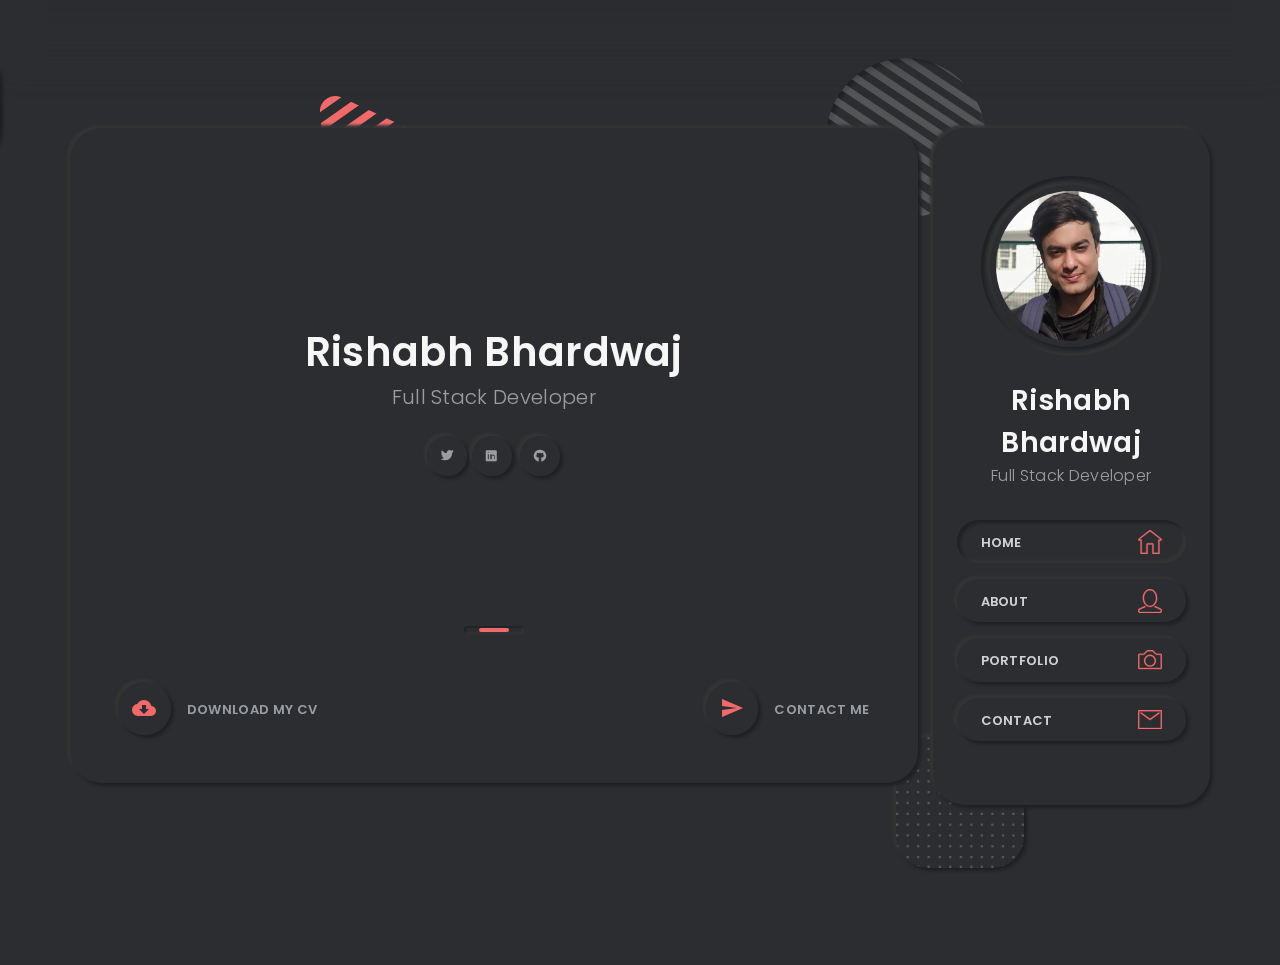
<file: index.html>
<!DOCTYPE html>
<html lang="en">
   <head>
      <!-- Metas -->
      <meta name="google-site-verification" content="vAJWeFvzaVCuxRicvjC2c4jl4TT087FBI1iOy_v1Z_c" />
      <meta charset="utf-8">
      <title>Rishabh Bhardwaj Resume/CV</title>
      <meta name="description" content="">
      <meta name="viewport" content="width=device-width, initial-scale=1.0">
      <!-- Css -->
      <link href="css/bootstrap.css" rel="stylesheet" type="text/css" media="all" />
      <link href="css/main.css" rel="stylesheet" type="text/css" media="all" />
      <link href="css/venobox.css" rel="stylesheet" type="text/css" media="all" />
      <link href="css/animate.css" rel="stylesheet" type="text/css" media="all"/>
      <link href="css/fonts.css" rel="stylesheet" type="text/css" media="all" />
      <link href="css/owl-carousel/owl.carousel.css" rel="stylesheet"  media="all"/>
      <link href="css/owl-carousel/owl.theme.css" rel="stylesheet"  media="all" />
      <link href="css/owl-carousel/owl.transitions.css" rel="stylesheet"  media="all" />
      <link href="//fonts.googleapis.com/css?family=Poppins:300,400,500,600,700" rel="stylesheet">
      <link href="https://fonts.googleapis.com/icon?family=Material+Icons"
      rel="stylesheet">
      
      <link href="css/switcher.css"  rel="stylesheet" type="text/css"/>
      <link href="css/styles/clr-1.css" rel="stylesheet" type="text/css" title="clr-1" media="all"/>
      
   </head>
   <body>
      <div class="loader">
         <div class="loader-inner">
            <div class="bounce">
               <div class="bounce-circle"></div>
            </div>
         </div>
      </div>
      <div id="wrapper" class="wrapper home">
         
         <div class="styler">
            
            <div class="toggle">
               
            </div>
            
            <div>
               
               
            </div>
            <div class="mt-3">
            <div class="reset outer radius-2 d-inline-block">
               <a class="inner radius-2 d-block px-4 py-1 font-size-13 text-alt font-weight-500" href="#" onclick="setActiveStyleSheet('clr-1'); return false;">
               Reset
               </a>
            </div>
            <div class="ml-1 close-styler outer radius-2 d-inline-block">
               <a class="inner radius-2 d-block px-4 py-1 font-size-13 text-alt font-weight-500" href="#" onclick="setActiveStyleSheet('clr-1'); return false;">
               Close
               </a>
            </div>
            </div>
         </div>
         <div class="parallax position-absolute d-none d-lg-block" data-relative-input="true">
            <svg class="max-width-8 layer p1 " version="1.1" xmlns="http://www.w3.org/2000/svg" xmlns:xlink="http://www.w3.org/1999/xlink" x="0px" y="0px"
               viewBox="0 0 35.9 38.6" enable-background="new 0 0 35.9 38.6;" xml:space="preserve" data-depth="0.3">
               <g>
                  <g>
                     <g>
                        <g>
                           <defs>
                              <path id="SVGID_1_" d="M0,4.6l2.7,30.1c0.3,3.3,4,5,6.7,3.1l24.7-17.3c2.7-1.9,2.3-6-0.6-7.4L6.1,0.4C3.1-1-0.3,1.4,0,4.6z"/>
                           </defs>
                           <clipPath id="SVGID_2_">
                              <use xlink:href="#SVGID_1_"/>
                           </clipPath>
                           <line class="st0" x1="-26.8" y1="10.7" x2="20.7" y2="-22.8"/>
                        </g>
                     </g>
                  </g>
               </g>
               <g>
                  <g>
                     <g>
                        <g>
                           <defs>
                              <path id="SVGID_3_" d="M0,4.6l2.7,30.1c0.3,3.3,4,5,6.7,3.1l24.7-17.3c2.7-1.9,2.3-6-0.6-7.4L6.1,0.4C3.1-1-0.3,1.4,0,4.6z"/>
                           </defs>
                           <clipPath id="SVGID_4_">
                              <use xlink:href="#SVGID_3_"/>
                           </clipPath>
                           <line class="st1" x1="-24.2" y1="14.5" x2="23.5" y2="-19"/>
                        </g>
                     </g>
                  </g>
               </g>
               <g>
                  <g>
                     <g>
                        <defs>
                           <path id="SVGID_5_" d="M0,4.6l2.7,30.1c0.3,3.3,4,5,6.7,3.1l24.7-17.3c2.7-1.9,2.3-6-0.6-7.4L6.1,0.4C3.1-1-0.3,1.4,0,4.6z"/>
                        </defs>
                        <clipPath id="SVGID_6_">
                           <use xlink:href="#SVGID_5_"/>
                        </clipPath>
                        <line class="st2" x1="-21.5" y1="18.4" x2="26.2" y2="-15.1"/>
                     </g>
                  </g>
               </g>
               <g>
                  <g>
                     <g>
                        <defs>
                           <path id="SVGID_7_" d="M0,4.6l2.7,30.1c0.3,3.3,4,5,6.7,3.1l24.7-17.3c2.7-1.9,2.3-6-0.6-7.4L6.1,0.4C3.1-1-0.3,1.4,0,4.6z"/>
                        </defs>
                        <clipPath id="SVGID_8_">
                           <use xlink:href="#SVGID_7_" />
                        </clipPath>
                        <line class="st3" x1="-18.7" y1="22.2" x2="28.9" y2="-11.3"/>
                     </g>
                  </g>
               </g>
               <g>
                  <g>
                     <g>
                        <g>
                           <defs>
                              <path id="SVGID_9_" d="M0,4.6l2.7,30.1c0.3,3.3,4,5,6.7,3.1l24.7-17.3c2.7-1.9,2.3-6-0.6-7.4L6.1,0.4C3.1-1-0.3,1.4,0,4.6z"/>
                           </defs>
                           <clipPath id="SVGID_10_">
                              <use xlink:href="#SVGID_9_"/>
                           </clipPath>
                           <line class="st4" x1="-16.1" y1="26.1" x2="31.6" y2="-7.4"/>
                        </g>
                     </g>
                  </g>
               </g>
               <g>
                  <g>
                     <g>
                        <g>
                           <defs>
                              <path id="SVGID_11_" d="M0,4.6l2.7,30.1c0.3,3.3,4,5,6.7,3.1l24.7-17.3c2.7-1.9,2.3-6-0.6-7.4L6.1,0.4C3.1-1-0.3,1.4,0,4.6z"/>
                           </defs>
                           <clipPath id="SVGID_12_">
                              <use xlink:href="#SVGID_11_"/>
                           </clipPath>
                           <line class="st5" x1="-13.3" y1="29.9" x2="34.4" y2="-3.5"/>
                        </g>
                     </g>
                  </g>
               </g>
               <g>
                  <g>
                     <g>
                        <g>
                           <defs>
                              <path id="SVGID_13_" d="M0,4.6l2.7,30.1c0.3,3.3,4,5,6.7,3.1l24.7-17.3c2.7-1.9,2.3-6-0.6-7.4L6.1,0.4C3.1-1-0.3,1.4,0,4.6z"/>
                           </defs>
                           <clipPath id="SVGID_14_">
                              <use xlink:href="#SVGID_13_"/>
                           </clipPath>
                           <line class="st6" x1="-10.6" y1="33.8" x2="37" y2="0.3"/>
                        </g>
                     </g>
                  </g>
               </g>
               <g>
                  <g>
                     <defs>
                        <path id="SVGID_15_" d="M0,4.6l2.7,30.1c0.3,3.3,4,5,6.7,3.1l24.7-17.3c2.7-1.9,2.3-6-0.6-7.4L6.1,0.4C3.1-1-0.3,1.4,0,4.6z"/>
                     </defs>
                     <clipPath id="SVGID_16_">
                        <use xlink:href="#SVGID_15_"/>
                     </clipPath>
                     <line class="st7" x1="-7.9" y1="37.7" x2="39.7" y2="4.2"/>
                  </g>
               </g>
               <g>
                  <g>
                     <g>
                        <g>
                           <defs>
                              <path id="SVGID_17_" d="M0,4.6l2.7,30.1c0.3,3.3,4,5,6.7,3.1l24.7-17.3c2.7-1.9,2.3-6-0.6-7.4L6.1,0.4C3.1-1-0.3,1.4,0,4.6z"/>
                           </defs>
                           <clipPath id="SVGID_18_">
                              <use xlink:href="#SVGID_17_"/>
                           </clipPath>
                           <line class="st8" x1="-5.2" y1="41.5" x2="42.5" y2="8"/>
                        </g>
                     </g>
                  </g>
               </g>
               <g>
                  <g>
                     <g>
                        <g>
                           <defs>
                              <path id="SVGID_19_" d="M0,4.6l2.7,30.1c0.3,3.3,4,5,6.7,3.1l24.7-17.3c2.7-1.9,2.3-6-0.6-7.4L6.1,0.4C3.1-1-0.3,1.4,0,4.6z"/>
                           </defs>
                           <clipPath id="SVGID_20_">
                              <use xlink:href="#SVGID_19_"/>
                           </clipPath>
                           <line class="st9" x1="-2.4" y1="45.4" x2="45.1" y2="11.9"/>
                        </g>
                     </g>
                  </g>
               </g>
               <g>
                  <g>
                     <g>
                        <g>
                           <defs>
                              <path id="SVGID_21_" d="M0,4.6l2.7,30.1c0.3,3.3,4,5,6.7,3.1l24.7-17.3c2.7-1.9,2.3-6-0.6-7.4L6.1,0.4C3.1-1-0.3,1.4,0,4.6z"/>
                           </defs>
                           <clipPath id="SVGID_22_">
                              <use xlink:href="#SVGID_21_"/>
                           </clipPath>
                           <line class="st10" x1="0.2" y1="49.2" x2="47.9" y2="15.8"/>
                        </g>
                     </g>
                  </g>
               </g>
            </svg>
            <img class="max-width-9 layer p2 " src="assets/svg/square-rl.svg" alt="" data-depth="0.7">
            <img class="max-width-9 shadow-inner radius-5 layer p3" src="assets/svg/circle.svg" alt="" data-depth="0.5">
            <img class="max-width-10 shadow-inner radius-5 layer p4 " src="assets/svg/dashed-circle.svg" alt="" data-depth="0.3">
            <img class="max-width-8 layer p5 " src="assets/svg/square-poly.svg" alt="" data-depth="0.7">
            <img class="max-width-8 layer shadow radius-2 p6" src="assets/svg/square.svg" alt="" data-depth="0.5">
         </div>
         <div class="blurred-content"></div>
         <div class="container spacer-xlg">
            <div class="row ">
               <div class="col-lg-9 my-order-switch-1 ">
                  <section id="home" class="shadow bg-dark radius-2 padding-dy text-center " >
                     <div class="row v-height-50 v-centred">
                        <div class="col-md-12">
                           <h1 class="font-weight-600 mb-0">Rishabh Bhardwaj
                              
                           </h1>
                           <div class="text-rotation">
                              <div class="item">
                                 <h6 class="h5 text-alt mt-1 mb-0 "> <span class=" text-rotating">Full Stack Developer, Wordpress Developer</span></h6>
                              </div>
                           </div>
                           <ul class="list-inline  mb-0 mt-4">
                              
                             
                              <li class="list-inline-item mx-0 outer radius-2 mb-2 mb-lg-0">
                                 <a class="inner btn btn-round btn-icon" href="https://twitter.com/Rishabh22409994">
                                 <span class="fab fa-twitter btn-icon-inner"></span>
                                 </a>
                              </li>
                              
                              <li class="list-inline-item mr-1 outer radius-2 mb-2 mb-lg-0">
                                 <a class="inner btn btn-round btn-icon" href="https://www.linkedin.com/in/rishabh-bhardwaj-b36b2031/" >
                                 <span class="fab fa-linkedin btn-icon-inner"></span>
                                 </a>
                              </li>
                              <li class="list-inline-item mx-0 outer radius-2 mb-2 mb-lg-0">
                                 <a class="inner btn btn-round btn-icon" href="https://github.com/rishabh1815769" >
                                 <span class="fab fa-github btn-icon-inner"></span>
                                 </a>
                              </li>
                              
                              
                           </ul>
                        </div>
                     </div>
                     <div class="row ">
                        <div class="col-md-12 mb-6">
                           <hr class="divider divider-lg divider-center ">
                        </div>
                        <div class="col-md-6 text-left mb-2 mb-lg-0">
                           <a class="float-left" href="https://internshala.com/student/resume_download/24DE0258-9466-7F69-ADEA-384F6FD2C678/7964898">
                              <div class="media  align-items-center">
                                 <div class="outer radius-2 mr-3">
                                    <div class="ui-icon ui-icon-md inner ">
                                       <div class="ui-icon-inner">
                                          <span class="material-icons pink007">
                                             cloud_download
                                             </span>
                                       </div>
                                    </div>
                                 </div>
                                 <div class="media-body">
                                    <span class="text-alt font-size-13 font-weight-600 text-uppercase">Download my CV</span>
                                 </div>
                              </div>
                           </a>
                        </div>
                        <div class="col-md-6 text-left mb-2 mb-lg-0">
                           <a class="float-md-right" href="https://wa.link/ronl0h">
                              <div class="media  align-items-center">
                                 <div class="outer radius-2  mr-3">
                                    <div class="ui-icon ui-icon-md inner ">
                                       <div class="ui-icon-inner">
                                          <span class="material-icons pink007">
                                             send
                                             </span>
                                       </div>
                                    </div>
                                 </div>
                                 <div class="media-body">
                                    <span class="text-alt font-size-13 font-weight-600 text-uppercase" href="https://wa.link/ronl0h" >Contact Me</span>
                                 </div>
                              </div>
                           </a>
                        </div>
                     </div>
                  </section>
                  <section id="about" class="shadow bg-dark radius-2 padding-dy">
                     <div class="row mb-5">
                        <div class="col">
                           <h6 class="font-weight-700  mb-0 text-uppercase mb-2">About me</h6>
                           <hr class="divider divider-left divider-lg float-left">
                        </div>
                     </div>
                     <div class="row mb-2">
                        <div class="col-lg-12">
                           <h1 class="font-weight-600 mb-0">Rishabh Bhardwaj</h1>
                           <h6 class="h5 text-alt">Full Stack Developer</h6>
                        </div>
                     </div>
                     <div class="row mb-2">
                        <div class="col-md-6">
                           <p>I am currently pursuing a Bachelors Degree in Computer Science. 
                              I am very passionate about building products that are fast, responsive and scalable. 
                              I make use of modern technologies like React.js, Node.js and MongoDB. 
                           </p>
                        </div>
                        <div class="col-md-6">
                           
                        </div>
                     </div>
                     <div class="row">
                        <div class="col-lg-6 mb-3 mb-lg-0">
                           <div class="text-center  p-2 radius-1 shadow-inner ">
                              <div class="shadow radius-1">
                                 <ul class="text-center info-list font-size-14 p-2 list-inline  mb-0">
                                    <li><span class="inf">Name </span>  <span class="value">Rishabh Bhardwaj</span></li>
                                    <li><span class="inf">Birth</span>  <span class="value"> February 27, 2000 </span></li>
                                    <li><span class="inf">City</span>  <span class="value"> Mohali, Punjab (IN)</span></li>
                                 </ul>
                              </div>
                           </div>
                        </div>
                        <div class="col-lg-6">
                           <div class="text-center  p-2 radius-1 shadow-inner ">
                              <div class="shadow radius-1">
                                 <ul class=" text-center info-list p-2 font-size-14 list-inline mb-0">
                                    <li><span class="inf">Email</span>  <span class="value">rishabh1815769@gmail.com</span></li>
                                    <li><span class="inf">Phone</span>  <span class="value"> +91 7814808218  </span></li>
                                    <li><span class="inf">Skype</span>  <span class="value">live:.cid.64045eb4fad7df85</span></li>
                                 </ul>
                              </div>
                           </div>
                        </div>
                     </div>
                     <div class="row mb-5 mt-6">
                        <div class="col">
                           <h6 class="font-weight-700  mb-0 text-uppercase mb-2">Professional skills</h6>
                           <hr class="divider divider-left divider-lg float-left">
                        </div>
                     </div>
                     <div class="row vc skill des mb-5">
                        <div class="col-md-11">
                           <ul class="skills-list list-inline mb-0">
                              <li>
                                 <h6 class="font-weight-600 font-size-14 text-uppercase">Javascript</h6>
                                 <div class="progress">
                                    <div class="percentage">
                                       90%
                                    </div>
                                 </div>
                              </li>
                              <li>
                                 <h6 class="font-weight-600 font-size-14 text-uppercase">React JS</h6>
                                 <div class="progress mb-3">
                                    <div class="percentage">
                                       85%
                                    </div>
                                 </div>
                              </li>
                              <li>
                                 <h6 class="font-weight-600 font-size-14 text-uppercase">Node JS</h6>
                                 <div class="progress mb-3">
                                    <div class="percentage">
                                       80%
                                    </div>
                                 </div>
                              </li>
                              <li>
                                 <h6 class="font-weight-600 font-size-14 text-uppercase">MongoDB</h6>
                                 <div class="progress">
                                    <div class="percentage">
                                       90%
                                    </div>
                                 </div>
                              </li>
                              <li>
                                 <h6 class="font-weight-600 font-size-14 text-uppercase">React Native</h6>
                                 <div class="progress">
                                    <div class="percentage">
                                       90%
                                    </div>
                                 </div>
                              </li>
                              <li>
                                 <h6 class="font-weight-600 font-size-14 text-uppercase">Express</h6>
                                 <div class="progress">
                                    <div class="percentage">
                                       75%
                                    </div>
                                 </div>
                              </li>
                           </ul>
                        </div>
                        <div class="col-lg-1">
                           <div class="title des font-size-14">
                              <span>Coding Stack</span>
                           </div>
                        </div>
                     </div>
                     <div class="row vc skill dev mb-5">
                        <div class="col-md-11">
                           <ul class="skills-list list-inline mb-0">
                              <li>
                                 <h6 class="font-weight-600 font-size-14 text-uppercase">Algorithms</h6>
                                 <div class="progress mb-3">
                                    <div class="percentage">
                                       90%
                                    </div>
                                 </div>
                              </li>
                              <li>
                                 <h6 class="font-weight-600 font-size-14 text-uppercase">Data Structures</h6>
                                 <div class="progress mb-3">
                                    <div class="percentage">
                                       85%
                                    </div>
                                 </div>
                              </li>
                              <li>
                                 <h6 class="font-weight-600 font-size-14 text-uppercase">Computer Networks</h6>
                                 <div class="progress">
                                    <div class="percentage">
                                       80%
                                    </div>
                                 </div>
                              </li>
                           </ul>
                        </div>
                        <div class="col-lg-1">
                           <div class="title dev font-size-14">
                              <span>Core Subjects</span>
                           </div>
                        </div>
                     </div>
                     <div class="row vc skill prs">
                        <div class="col-md-11">
                           
                        </div>
                        <div class="col-lg-1">
                           
                        </div>
                     </div>
                     <div class="row mb-5 mt-6">
                        <div class="col">
                           <h6 class="font-weight-700  mb-0 text-uppercase mb-2">Experience</h6>
                           <hr class="divider divider-left divider-lg float-left">
                        </div>
                     </div>
                     <div class="row ">
                        <div class="col-md-12">
                           <div class="timeline">
                              <div class="outer radius-2 position-absolute">
                                 <div class="ui-icon ui-icon-md inner ">
                                    <div class="ui-icon-inner">
                                       <svg version="1.1" class="max-width-1-4 svg-icon" xmlns="http://www.w3.org/2000/svg" xmlns:xlink="http://www.w3.org/1999/xlink" x="0px" y="0px"
                                          viewBox="0 0 517 465.8" enable-background="new 0 0 517 465.8;" xml:space="preserve">
                                          <g>
                                             <g>
                                                <path  d="M488.9,79.3H348.1V28.1c0-14.1-11.5-25.6-25.6-25.6h-128c-14.1,0-25.6,11.5-25.6,25.6v51.2H28.1
                                                   C14,79.3,2.5,90.8,2.5,104.9v332.8c0,14.1,11.5,25.6,25.6,25.6h460.8c14.1,0,25.6-11.5,25.6-25.6V104.9
                                                   C514.5,90.8,503,79.3,488.9,79.3z M194.5,28.1h128v51.2h-128V28.1z M488.9,437.7H28.1V232.9h192v25.6c0,21.2,17.2,38.4,38.4,38.4
                                                   s38.4-17.2,38.4-38.4v-25.6h192V437.7z M245.7,258.5v-25.6h25.6v25.6c0,7.1-5.7,12.8-12.8,12.8
                                                   C251.4,271.3,245.7,265.6,245.7,258.5z M488.9,207.3H28.1V104.9h460.8V207.3z"/>
                                             </g>
                                          </g>
                                       </svg>
                                    </div>
                                 </div>
                              </div>
                              <div class=" pt-7">
                                 <div class="timeline-content">
                                    <div class="mb-1">
                                       <h6 class="font-weight-600 font-size-15 mb-1">Technical Content Writer – Geeks for Geeks </h6>
                                       <div class="font-size-13 text-alt mb-1"><span class="fa fa-calendar mr-2 text-muted"></span>Dec 2019 - <span class="current">Current</span></div>
                                    </div>
                                    <p class="mb-0">I write technical content and code snippets for Geeks for Geeks.
                                    </p>
                                 </div>
                                 
                                 
                              </div>
                           </div>
                        </div>
                     </div>
                     <div class="row mb-5 mt-6">
                        <div class="col">
                           <h6 class="font-weight-700  mb-0 text-uppercase mb-2">Education</h6>
                           <hr class="divider divider-left divider-lg float-left">
                        </div>
                     </div>
                     <div class="row ">
                        <div class="col-md-12">
                           <div class="timeline">
                              <div class="outer radius-2 position-absolute">
                                 <div class="ui-icon ui-icon-md inner ">
                                    <div class="ui-icon-inner">
                                       <svg version="1.1" class="max-width-1-4 svg-icon" xmlns="http://www.w3.org/2000/svg" xmlns:xlink="http://www.w3.org/1999/xlink" x="0px" y="0px"
                                          viewBox="0 0 512 392" enable-background="new 0 0 512 392;" xml:space="preserve">
                                          <g>
                                             <g>
                                                <path  d="M490.8,126.7L264,51.1c-2.6-0.9-5.3-1.3-8-1.3c-2.7,0-5.4,0.4-8,1.3L21.2,126.7C10.9,130.2,4,139.8,4,150.6
                                                   s6.9,20.5,17.2,23.9l20.6,6.9v41.9L17.9,271l22.5,11.3l13.9-27.9l13.9,27.9L90.9,271L67,223.3v-33.5l37.8,12.6v99.4
                                                   c0,37.4,115.7,40.3,151.2,40.3s151.2-2.9,151.2-40.3v-99.4l83.6-27.9c10.3-3.4,17.2-13.1,17.2-23.9
                                                   C508,139.8,501.1,130.2,490.8,126.7z M256,317c-64.5,0-106.1-8.6-121.2-15.1c15.1-6.5,56.7-15.1,121.2-15.1s106.1,8.6,121.2,15.1
                                                   C362.1,308.3,320.5,317,256,317z M382,277c-36.1-14-101-15.5-126-15.5S166.1,263,130,277V162c8.8-6.5,52.5-17.7,126-17.7
                                                   s117.2,11.2,126,17.7V277z M407.2,175.8v-16.4c0-37.4-115.7-40.3-151.2-40.3s-151.2,2.9-151.2,40.3v16.4l-75.6-25.2L256,75
                                                   l226.8,75.6L407.2,175.8z"/>
                                             </g>
                                          </g>
                                       </svg>
                                    </div>
                                 </div>
                              </div>
                              <div class=" pt-7">
                                 <div class="timeline-content">
                                    <div class="mb-1">
                                       <h6 class="font-weight-600 font-size-15 mb-1">Bachelor of Technology in Computer Science  </h6>
                                       <div class="font-size-13 text-alt mb-1"><span class="fa fa-calendar mr-2 text-muted"></span>July 2019 - July 2022</div>
                                    </div>
                                    
                                 </div>
                                 
                                 <div class="timeline-content">
                                    <div class="mb-1">
                                       <h6 class="font-weight-600 font-size-15 mb-1">Sainik School Sujanpur Tira  </h6>
                                       <div class="font-size-13 text-alt mb-1"><span class="fa fa-calendar mr-2 text-muted"></span>May 2010 - Sept 2017</div>
                                    </div>
                                    
                                 </div>
                              </div>
                           </div>
                        </div>
                     </div>
                     <div class="row mb-5 mt-6">
                        <div class="col">
                           <h6 class="font-weight-700  mb-0 text-uppercase mb-2">Services</h6>
                           <hr class="divider divider-left divider-lg float-left">
                        </div>
                     </div>
                     <div class="row">
                        <div class="col-md-4 mb-3 mb-lg-0">
                           <div class=" service text-center">
                              <div class="outer ui-icon-outer-lg  radius-2 m-auto">
                                 <div class="ui-icon ui-icon-lg  inner ">
                                    <div class="ui-icon-inner ui-icon-inner-lg">
                                       <span class="material-icons pink007">
                                          important_devices
                                          </span>
                                    </div>
                                 </div>
                              </div>
                              <h6 class="font-weight-600 font-size-15 mb-1 mt-3">Responsive Design</h6>
                              <p class="mb-0">I can design web apps that works great on all devices.</p>
                           </div>
                        </div>
                        <div class="col-md-4 mb-3 mb-lg-0">
                           <div class="service text-center">
                              <div class="outer ui-icon-outer-lg  radius-2 m-auto">
                                 <div class="ui-icon ui-icon-lg  inner ">
                                    <div class="ui-icon-inner ui-icon-inner-lg">
                                       <span class="material-icons pink007">
                                          search
                                          </span>
                                    </div>
                                 </div>
                              </div>
                              <h6 class="font-weight-600 font-size-15 mb-1 mt-3">Search Engine Optimization</h6>
                              <p class="mb-0">I can make your websites rank higher in famous search engines like Google and Bing.</p>
                           </div>
                        </div>
                        <div class="col-md-4 mb-3 mb-lg-0">
                           <div class="service text-center">
                              <div class="outer ui-icon-outer-lg  radius-2 m-auto">
                                 <div class="ui-icon ui-icon-lg  inner ">
                                    <div class="ui-icon-inner ui-icon-inner-lg">
                                       <span class="material-icons pink007">
                                          android
                                          </span>
                                    </div>
                                 </div>
                              </div>
                              <h6 class="font-weight-600 font-size-15 mb-1 mt-3">App Development</h6>
                              <p class="mb-0">I can develop native mobile application that work on both android and iOS.</p>
                           </div>
                        </div>
                     </div>
                     
                     
                     
                     
                     
                     
                     <div class="row">
                        <div class="col-md-12 mt-6 pt-6 mb-6">
                           <hr class="divider divider-lg divider-center ">
                        </div>
                        <div class="col-md-6 text-left mb-2 mb-lg-0">
                           <a class="float-left" href="https://internshala.com/student/resume_download/24DE0258-9466-7F69-ADEA-384F6FD2C678/7964898">
                              <div class="media  align-items-center">
                                 <div class="outer radius-2 mr-3">
                                    <div class="ui-icon ui-icon-md inner ">
                                       <div class="ui-icon-inner">
                                          <span class="material-icons pink007">
                                             cloud_download
                                             </span>
                                       </div>
                                    </div>
                                 </div>
                                 <div class="media-body">
                                    <span class="text-alt font-size-13 font-weight-600 text-uppercase">Download my CV</span>
                                 </div>
                              </div>
                           </a>
                        </div>
                        <div class="col-md-6 text-left mb-2 mb-lg-0">
                           <a class="float-md-right" href="https://wa.link/ronl0h">
                              <div class="media  align-items-center">
                                 <div class="outer radius-2  mr-3">
                                    <div class="ui-icon ui-icon-md inner ">
                                       <div class="ui-icon-inner">
                                          <span class="material-icons pink007">
                                             send
                                             </span>
                                       </div>
                                    </div>
                                 </div>
                                 <div class="media-body">
                                    <span class="text-alt font-size-13 font-weight-600 text-uppercase" href="https://wa.link/ronl0h" >Contact Me</span>
                                 </div>
                              </div>
                           </a>
                        </div>
                     </div>
                  </section>
                  <section id="portfolio" class="shadow bg-dark radius-2 padding-dy work">
                     <div class="row mb-5">
                        <div class="col">
                           <h6 class="font-weight-700  mb-0 text-uppercase mb-2">My works</h6>
                           <hr class="divider divider-left divider-lg float-left">
                        </div>
                     </div>
                     <div class="row text-center">
                        <div class="col">
                           <ul class="filter mb-0 pl-0">
                              <li class=" radius-2 mb-3 mb-md-0"><a data-filter="all" href="#" class="active inner radius-2">all</a></li>
                              <li class=" radius-2 mb-3 mb-md-0"> <a data-filter="certificates" href="#" class="inner radius-2">Certificates</a></li>
                              <li class=" radius-2 mb-3 mb-md-0"><a data-filter="graphic" href="#" class="inner radius-2">Graphic design</a></li>
                              <li class=" radius-2 mb-3 mb-md-0"><a data-filter="motion" href="#" class="inner radius-2">Motion Graphic</a></li>
                           </ul>
                        </div>
                     </div>
                     <div class="row">
                        <div class="col-md-12 mt-5 mb-5">
                           <hr class="divider divider-md divider-center ">
                        </div>
                     </div>
                     <div class="row ">
                        
                        <div class="col-lg-4   mb-5">
                           <div class="item certificates">
                              <a class="radius-1 shadow-inner venobox hover-effect d-block vbox-item" data-overlay="rgba(52,58,64,.6)" href="assets/img/portfolio/2.webp">
                                 <span class="hover-effect-container">
                                 <span class="hover-effect-icon ">
                                 <span class=" fas fa-eye top-icon "></span>
                                 </span>
                                 </span>
                                 <div class="  p-2  ">
                                    <div class="shadow radius-1">
                                       <img class=" radius-1" alt="" src="assets/img/portfolio/2.webp">
                                    </div>
                                 </div>
                              </a>
                           </div>
                        </div>
                        <div class="col-lg-4   mb-5">
                           <div class="item certificates">
                              <a class="radius-1 shadow-inner venobox hover-effect d-block vbox-item" data-overlay="rgba(52,58,64,.6)" href="assets/img/portfolio/3.webp">
                                 <span class="hover-effect-container">
                                 <span class="hover-effect-icon ">
                                 <span class=" fas fa-eye top-icon "></span>
                                 </span>
                                 </span>
                                 <div class="  p-2  ">
                                    <div class="shadow radius-1">
                                       <img class=" radius-1" alt="" src="assets/img/portfolio/3.webp">
                                    </div>
                                 </div>
                              </a>
                           </div>
                        </div>
                        <div class="col-lg-4 mb-5">
                           <div class="item certificates">
                              <a class="radius-1 shadow-inner venobox hover-effect d-block vbox-item" data-overlay="rgba(52,58,64,.6)" href="assets/img/portfolio/4.webp">
                                 <span class="hover-effect-container">
                                 <span class="hover-effect-icon ">
                                 <span class=" fas fa-eye top-icon "></span>
                                 </span>
                                 </span>
                                 <div class="  p-2  ">
                                    <div class="shadow radius-1">
                                       <img class=" radius-1" alt="" src="assets/img/portfolio/4.webp">
                                    </div>
                                 </div>
                              </a>
                           </div>
                        </div>
                        <div class="col-lg-4   mb-5">
                           <div class="item certificates">
                              <a class="radius-1 shadow-inner venobox hover-effect d-block vbox-item" data-overlay="rgba(52,58,64,.6)" href="assets/img/portfolio/5.webp">
                                 <span class="hover-effect-container">
                                 <span class="hover-effect-icon ">
                                 <span class=" fas fa-eye top-icon "></span>
                                 </span>
                                 </span>
                                 <div class="  p-2  ">
                                    <div class="shadow radius-1">
                                       <img class=" radius-1" alt="" src="assets/img/portfolio/5.webp">
                                    </div>
                                 </div>
                              </a>
                           </div>
                        </div>
                        
                        
                        
                        
                        
                        
                        
                     </div>
                     <div class="row">
                        <div class="col-md-12 mt-6 pt-6 mb-6">
                           <hr class="divider divider-lg divider-center ">
                        </div>
                        <div class="col-md-6 text-left mb-2 mb-lg-0">
                           <a class="float-left" href="https://internshala.com/student/resume_download/24DE0258-9466-7F69-ADEA-384F6FD2C678/7964898">
                              <div class="media  align-items-center">
                                 <div class="outer radius-2 mr-3">
                                    <div class="ui-icon ui-icon-md inner ">
                                       <div class="ui-icon-inner">
                                          <span class="material-icons pink007">
                                             cloud_download
                                             </span>
                                       </div>
                                    </div>
                                 </div>
                                 <div class="media-body">
                                    <span class="text-alt font-size-13 font-weight-600 text-uppercase">Download my CV</span>
                                 </div>
                              </div>
                           </a>
                        </div>
                        <div class="col-md-6 text-left mb-2 mb-lg-0">
                           <a class="float-md-right" href="https://wa.link/ronl0h">
                              <div class="media  align-items-center">
                                 <div class="outer radius-2  mr-3">
                                    <div class="ui-icon ui-icon-md inner ">
                                       <div class="ui-icon-inner">
                                          <span class="material-icons pink007">
                                             send
                                             </span>
                                       </div>
                                    </div>
                                 </div>
                                 <div class="media-body">
                                    <span class="text-alt font-size-13 font-weight-600 text-uppercase" href="https://wa.link/ronl0h" >Contact Me</span>
                                 </div>
                              </div>
                           </a>
                        </div>
                     </div>
                  </section>
                  
                  <section id="contact" class="shadow bg-dark radius-2 padding-dy">
                     <div class="row mb-5">
                        <div class="col">
                           <h6 class="font-weight-700  mb-0 text-uppercase mb-2">Map location</h6>
                           <hr class="divider divider-left divider-lg float-left">
                        </div>
                     </div>
                     <div class="row">
                        <div class="col-lg-12">
                           <div class="item">
                              <div class="bounce-circle map-marker"></div>
                              <a class="radius-1 shadow-inner d-block " href="https://goo.gl/maps/gaPYvdS3U1TaDpgSA">
                                 <div class="  p-2  ">
                                    <div class="shadow radius-1">
                                       <img class="img-fluid radius-1" src="assets/img/map-dark.webp" alt="">
                                    </div>
                                 </div>
                              </a>
                           </div>
                        </div>
                     </div>
                     <div class="row mb-5 mt-6">
                        <div class="col">
                           <h6 class="font-weight-700  mb-0 text-uppercase mb-2">Contact Info</h6>
                           <hr class="divider divider-left divider-lg float-left">
                        </div>
                     </div>
                     <div class="row info-before position-relative">
                        <div class="col-md-12 mb-5">
                           <div class="w-75 m-auto ">
                              <div class="radius-5">
                                 <div class="shadow-inner  ui-icon ui-icon-xl ui-icon-lg-2 ">
                                    <div class="ui-icon-inner">
                                       <span class="material-icons pink007 md-48 ">
                                          place
                                          </span>
                                    </div>
                                 </div>
                              </div>
                              <h2 class="h5 font-size-18 text-center font-weight-600 mt-4">Jal Vayu Towers, Sector 125, Mohali<br>
                                 Punjab, IN (140301)
                              </h2>
                           </div>
                        </div>
                        <div class="col-md-4 mb-3 mb-lg-0">
                           <div class="  text-center">
                              <div class="radius-5">
                                 <div class="shadow-inner  ui-icon ui-icon-lg ">
                                    <div class="ui-icon-inner">
                                       <span class="material-icons pink007">
                                          drafts
                                          </span>
                                    </div>
                                 </div>
                              </div>
                              <p class="text-alt mb-0 mt-3 font-size-14 shadow-inner radius-2 px-3 py-1">Email : rishabh1815769@gmail.com </p>
                           </div>
                        </div>
                        <div class="col-md-4 mb-3 mb-lg-0">
                           <div class="  text-center">
                              <div class="radius-5">
                                 <div class="shadow-inner  ui-icon ui-icon-lg ">
                                    <div class="ui-icon-inner">
                                       <span class="material-icons pink007">
                                          smartphone
                                          </span>
                                    </div>
                                 </div>
                              </div>
                              <p class="text-alt mb-0 mt-3 font-size-14 shadow-inner radius-2 px-3 py-1">Phone : +91 7814808218 </p>
                           </div>
                        </div>
                        <div class="col-md-4 mb-3 mb-lg-0">
                           <div class="  text-center">
                              <div class="radius-5">
                                 <div class="shadow-inner  ui-icon ui-icon-lg ">
                                    <div class="ui-icon-inner">
                                       <span class="material-icons pink007">
                                          language
                                          </span>
                                    </div>
                                 </div>
                              </div>
                              <p class="text-alt mb-0 mt-3 font-size-14 shadow-inner radius-2 px-3 py-1">Site : www.rishabh1815769.github.io</p>
                           </div>
                        </div>
                     </div>
                     
                     
                     <div class="row">
                        <div class="col-md-12 mt-6 pt-6 mb-6">
                           <hr class="divider divider-lg divider-center ">
                        </div>
                        <div class="col-md-6 text-left mb-2 mb-lg-0">
                           <a class="float-left" href="https://internshala.com/student/resume_download/24DE0258-9466-7F69-ADEA-384F6FD2C678/7964898">
                              <div class="media  align-items-center">
                                 <div class="outer radius-2 mr-3">
                                    <div class="ui-icon ui-icon-md inner ">
                                       <div class="ui-icon-inner">
                                          <span class="material-icons pink007">
                                             cloud_download
                                             </span>
                                       </div>
                                    </div>
                                 </div>
                                 <div class="media-body">
                                    <span class="text-alt font-size-13 font-weight-600 text-uppercase">Download my CV</span>
                                 </div>
                              </div>
                           </a>
                        </div>
                        <div class="col-md-6 text-left mb-2 mb-lg-0">
                           <a class="float-md-right" href="https://wa.link/ronl0h">
                              <div class="media  align-items-center">
                                 <div class="outer radius-2  mr-3">
                                    <div class="ui-icon ui-icon-md inner ">
                                       <div class="ui-icon-inner">
                                          <span class="material-icons pink007">
                                             send
                                             </span>
                                       </div>
                                    </div>
                                 </div>
                                 <div class="media-body">
                                    <span class="text-alt font-size-13 font-weight-600 text-uppercase" href="https://wa.link/ronl0h" >Contact Me</span>
                                 </div>
                              </div>
                           </a>
                        </div>
                     </div>
                  </section>
                  <div class="row mt-4 justify-content-center ">
                     
                  </div>
               </div>
               <div class="col-lg-3 pl-lg-0  my-order-switch-2 mb-lg-0 mb-5">
                  <div class="sticky-lg-top">
                     <header class="shadow bg-dark radius-2 px-4 py-6 text-center ">
                        <div class="profile-image">
                           <div class="profile-image-border">
                              <img class="rounded-circle" src="assets/img/profile.webp" alt="/">
                           </div>
                        </div>
                        <div class="mt-4 mb-5">
                           <h3 class="font-weight-600 mb-0">Rishabh Bhardwaj
                              
                           </h3>
                           <h6 class="text-alt">Full Stack Developer</h6>
                        </div>
                        <nav id="main-nav" class="main-nav clearfix tabbed">
                           <ul class="pl-0">
                              <li class="outer radius-2 mb-3">
                                 <a class="inner radius-2" href="#home" >
                                    <div class="media align-items-center ">
                                       <div class="media-body text-left">
                                          <span class="font-weight-600 font-size-13 text-uppercase  text-muted">Home</span>
                                       </div>
                                       <svg version="1.1" class="max-width-1 svg-icon" xmlns="http://www.w3.org/2000/svg" xmlns:xlink="http://www.w3.org/1999/xlink" x="0px" y="0px"
                                          viewBox="0 0 517 517" enable-background="new 0 0 517 517;" xml:space="preserve">
                                          <g>
                                             <g>
                                                <path  d="M504.6,187.1L274.2,7.9c-4.6-3.6-10.2-5.4-15.7-5.4s-11.1,1.8-15.7,5.4L12.4,187.1c-8.6,6.7-12,18.2-8.5,28.5
                                                   c3.6,10.3,13.3,17.3,24.2,17.3h25.6v281.6h153.6V309.7h102.4v204.8h153.6V232.9h25.6c10.9,0,20.7-6.9,24.2-17.3
                                                   C516.7,205.3,513.2,193.8,504.6,187.1z M437.7,207.3v281.6H335.3V309.7c0-14.1-11.5-25.6-25.6-25.6H207.3
                                                   c-14.1,0-25.6,11.5-25.6,25.6v179.2H79.3V207.3H28.1L258.5,28.1l230.4,179.2H437.7L437.7,207.3z"/>
                                             </g>
                                          </g>
                                       </svg>
                                    </div>
                                 </a>
                              </li>
                              <li class="outer radius-2 mb-3">
                                 <a class="inner radius-2" href="#about" >
                                    <div class="media  align-items-center ">
                                       <div class="media-body text-left">
                                          <span class="font-weight-600 font-size-13 text-uppercase  text-muted">About</span>
                                       </div>
                                       <svg version="1.1" class="max-width-1 svg-icon" xmlns="http://www.w3.org/2000/svg" xmlns:xlink="http://www.w3.org/1999/xlink" x="0px" y="0px"
                                          viewBox="0 0 512 514.5" enable-background="new 0 0 512 514.5;" xml:space="preserve">
                                          <g>
                                             <g>
                                                <path  d="M256,2.5c-84.8,0-153.6,86-153.6,192s68.8,192,153.6,192s153.6-86,153.6-192S340.8,2.5,256,2.5z M256,360.9
                                                   c-70.6,0-128-74.6-128-166.4S185.4,28.1,256,28.1s128,74.7,128,166.4S326.6,360.9,256,360.9z"/>
                                             </g>
                                          </g>
                                          <g>
                                             <g>
                                                <path  d="M367.8,364.3c-6.9,6.7-14.2,12.7-21.8,18.1c24.4,11.3,45.8,20.8,64.1,28.7c67.8,29.6,76.4,35.4,76.4,52.2
                                                   c0,11.6-11.4,25.6-25.6,25.6H51.2c-14.2,0-25.6-14-25.6-25.6c0-16.8,8.6-22.6,76.3-52.2c18.3-8,39.7-17.4,64.1-28.7
                                                   c-7.6-5.4-14.9-11.4-21.8-18.1C37.6,413,0,419.6,0,463.3c0,25.6,22.9,51.2,51.2,51.2h409.6c28.3,0,51.2-25.6,51.2-51.2
                                                   C512,419.6,474.4,413,367.8,364.3z"/>
                                             </g>
                                          </g>
                                       </svg>
                                    </div>
                                 </a>
                              </li>
                              <li class="outer radius-2 mb-3">
                                 <a class="inner radius-2" href="#portfolio" >
                                    <div class="media  align-items-center ">
                                       <div class="media-body text-left">
                                          <span class="font-weight-600 font-size-13 text-uppercase  text-muted">Portfolio</span>
                                       </div>
                                       <svg class="max-width-1 svg-icon" version="1.1" xmlns="http://www.w3.org/2000/svg" xmlns:xlink="http://www.w3.org/1999/xlink" x="0px" y="0px"
                                          viewBox="0 0 517 414.6" enable-background="new 0 0 517 414.6;" xml:space="preserve">
                                          <g>
                                             <g>
                                                <path  d="M488.9,79.3h-91.8L327.8,10c-4.8-4.8-11.3-7.5-18.1-7.5H207.3c-6.8,0-13.3,2.7-18.1,7.5l-69.3,69.3H28.1
                                                   C14,79.3,2.5,90.8,2.5,104.9v281.6c0,14.1,11.5,25.6,25.6,25.6h460.8c14.1,0,25.6-11.5,25.6-25.6V104.9
                                                   C514.5,90.8,503,79.3,488.9,79.3z M488.9,386.5H28.1V104.9h102.4l76.8-76.8h102.4l76.8,76.8h102.4V386.5z"/>
                                             </g>
                                          </g>
                                          <g>
                                             <g>
                                                <path  d="M258.5,104.9c-70.7,0-128,57.3-128,128s57.3,128,128,128s128-57.3,128-128S329.2,104.9,258.5,104.9z
                                                   M258.5,335.3c-56.5,0-102.4-45.9-102.4-102.4S202,130.5,258.5,130.5s102.4,45.9,102.4,102.4S315,335.3,258.5,335.3z"/>
                                             </g>
                                          </g>
                                       </svg>
                                    </div>
                                 </a>
                              </li>
                              
                              <li class="outer radius-2 mb-3">
                                 <a class=" inner radius-2" href="#contact" >
                                    <div class="media  align-items-center ">
                                       <div class="media-body text-left">
                                          <span class="font-weight-600 font-size-13 text-uppercase  text-muted">Contact</span>
                                       </div>
                                       <svg version="1.1" class="max-width-1 svg-icon" xmlns="http://www.w3.org/2000/svg" xmlns:xlink="http://www.w3.org/1999/xlink" x="0px" y="0px"
                                          viewBox="0 0 514 411.6" enable-background="new 0 0 514 411.6;" xml:space="preserve">
                                          <g>
                                             <g>
                                                <path  d="M500.2,1H13.8C6.7,1,1,6.7,1,13.8v384c0,7.1,5.7,12.8,12.8,12.8h486.4c7.1,0,12.8-5.7,12.8-12.8v-384
                                                   C513,6.7,507.3,1,500.2,1z M487.4,385H26.6V26.6h460.8V385z"/>
                                             </g>
                                          </g>
                                          <g>
                                             <g>
                                                <path  d="M459.3,57.4c-4.2-5.7-12.2-6.9-17.9-2.7L257,189.9L72.6,54.7c-5.7-4.2-13.7-3-17.9,2.7s-3,13.7,2.7,17.9
                                                   l192,140.8c2.3,1.6,4.9,2.5,7.6,2.5s5.3-0.8,7.6-2.5l192-140.8C462.3,71.2,463.5,63.1,459.3,57.4z"/>
                                             </g>
                                          </g>
                                       </svg>
                                    </div>
                                 </a>
                              </li>
                           </ul>
                        </nav>
                     </header>
                     <div class="text-center mt-5 ">
                        
                        
                     </div>
                  </div>
               </div>
            </div>
         </div>
         <a class="outer scroll-to-top  scroll" href="#wrapper">
            <div class="scroll-to-top-inner inner radius-2"><span class=" fas fa-arrow-up top-icon "></span></div>
         </a>
         <!-- End to the top -->
      </div>
      <!-- End wrapper-->
      <!--Javascript-->
      <script src="js/jquery-1.12.4.min.js"></script>
      <script src="js/bootstrap.min.js"></script>
      <script src="js/jquery.easytabs.min.js"></script>
      <script src="js/jquery.easing.1.3.js"></script>
      <script src="js/smooth-scroll.js"></script>
      <script src="js/venobox.js"></script>
      <script src="js/owl.carousel.js"></script>
      <script src="js/placeholders.min.js"></script>
      <script src="js/parallax.js"></script>
      <script src="js/morphext.min.js"></script>
      <script src="js/switcher.js"></script>
      <script src="js/script.js"></script>
      <!-- Google analytics -->
      <!-- End google analytics -->
   </body>
</html>
</file>
<file: css/main.css>
.loader{background:#2c2d30;bottom:0;height:100%;left:0;position:fixed;right:0;top:0;width:100%;z-index:10000}.loader-inner{left:0;position:absolute;top:50%;width:100%;text-align:center;transform:translateY(-50%);-webkit-transform:translateY(-50%);-moz-transform:translateY(-50%);-ms-transform:translateY(-50%);-o-transform:translateY(-50%)}.bounce{position:relative;box-shadow:inset 3px 3px 3px #202125,inset -3px -3px 3px #353535;width:50px;height:50px;margin:100px auto;border-radius:3em}.bounce-circle{width:30px;height:30px;background-color:#f56c6d;border-radius:100%;-webkit-animation:sk-scaleout 1s infinite ease-in-out;animation:sk-scaleout 1s infinite ease-in-out;position:absolute;top:11px;left:11px}@-webkit-keyframes sk-scaleout{0%{-webkit-transform:scale(0)}100%{-webkit-transform:scale(1.1);opacity:0}}@keyframes sk-scaleout{0%{-webkit-transform:scale(0);transform:scale(0)}100%{-webkit-transform:scale(1.1);transform:scale(1.1);opacity:0}}.wrapper{position:relative}.blurred-content{content:"";position:fixed;z-index:999;top:-30px;left:0;width:100%;height:5rem;background:linear-gradient(to bottom,#2c2d30 0,rgba(44,45,48,.9)100%);-webkit-filter:blur(10px);-moz-filter:blur(10px);-o-filter:blur(10px);-ms-filter:blur(10px);filter:blur(20px);display:none}.st0{clip-path:url(#SVGID_2_);fill:none;stroke:#e7eaf3;stroke-width:2.0675;stroke-miterlimit:10}.st1{clip-path:url(#SVGID_4_);fill:none;stroke:#e7eaf3;stroke-width:2.0675;stroke-miterlimit:10}.st2{clip-path:url(#SVGID_6_);fill:none;stroke:#f56c6d;stroke-width:2.0675;stroke-miterlimit:10}.st3{clip-path:url(#SVGID_8_);fill:none;stroke:#f56c6d;stroke-width:2.0675;stroke-miterlimit:10}.st4{clip-path:url(#SVGID_10_);fill:none;stroke:#f56c6d;stroke-width:2.0675;stroke-miterlimit:10}.st5{clip-path:url(#SVGID_12_);fill:none;stroke:#f56c6d;stroke-width:2.0675;stroke-miterlimit:10}.st6{clip-path:url(#SVGID_14_);fill:none;stroke:#f56c6d;stroke-width:2.0675;stroke-miterlimit:10}.st7{clip-path:url(#SVGID_16_);fill:none;stroke:#f56c6d;stroke-width:2.0675;stroke-miterlimit:10}.st8{clip-path:url(#SVGID_18_);fill:none;stroke:#f56c6d;stroke-width:2.0675;stroke-miterlimit:10}.st9{clip-path:url(#SVGID_20_);fill:none;stroke:#f56c6d;stroke-width:2.0675;stroke-miterlimit:10}#SVGID_11_,#SVGID_13_,#SVGID_15_,#SVGID_17_,#SVGID_19_,#SVGID_1_,#SVGID_21_,#SVGID_3_,#SVGID_5_,#SVGID_7_,#SVGID_9_{overflow:visible}.profile-image{position:relative;display:inline-block;border-radius:50%;padding:.5625rem;background-color:#2c2d30;width:11.25rem;height:11.25rem}.profile-image:after{content:"";position:absolute;top:0;left:0;right:0;bottom:0;box-shadow:inset 3px 3px 3px #202125,inset -3px -3px 3px #353535;border-radius:50%;z-index:0;left:0}.profile-image-border{box-shadow:3px 3px 3px #202125,-3px -3px 3px #353535;border-radius:50%;padding:.375rem;position:relative;z-index:2}.profile-image img{width:9.375rem;height:9.375rem;display:inline-block}mark{color:inherit;padding:0;background:0 0;background-position-x:0;background-position-y:0;background-repeat:repeat;background-size:auto;background-image:linear-gradient(120deg,#f56c6d 0,#f56c6d 100%);background-repeat:no-repeat;background-size:100% .28em;background-position:0 70%;position:relative}.main-nav ul{list-style:none}.main-nav li a{display:block;padding:.5rem 1.5rem}.main-nav li.active a.active .inner{box-shadow:inset 3px 3px 3px #202125,inset -3px -3px 3px #353535;color:red}.header-search-form input[type=text]{background:0 0;color:#fff;font-size:.8125rem;border:none;width:100%;text-transform:uppercase;padding:.6875rem 1.5rem;font-weight:600;color:rgba(255,255,255,.8);outline:0}.header-search-form input[type=text]:focus{outline:0}.header-search-form input[type=submit]{height:0;opacity:0;overflow:hidden;padding:0;width:0;display:none}.header-search-form .search-form-icon{color:#fff;font-size:1.375rem;position:absolute;right:1.5625rem;top:.625rem;cursor:pointer}.v-centred{vertical-align:middle;align-items:center;display:flex;display:-ms-flexbox;-ms-flex-pack:center;justify-content:center;flex-direction:column;height:100%;display:-webkit-box;display:-moz-box;display:-ms-flexbox;display:-webkit-flex;display:flex;-webkit-box-direction:normal;-moz-box-direction:normal;-webkit-box-orient:horizontal;-moz-box-orient:horizontal;-webkit-flex-direction:row;-ms-flex-direction:row;flex-direction:row;-webkit-flex-wrap:wrap;-ms-flex-wrap:wrap;flex-wrap:wrap;-webkit-box-pack:center;-moz-box-pack:center;-webkit-justify-content:center;-ms-flex-pack:center;justify-content:center;-webkit-align-content:stretch;-ms-flex-line-pack:stretch;align-content:stretch;-webkit-box-align:center;-moz-box-align:center;-webkit-align-items:center;-ms-flex-align:center;align-items:center;text-align:center}.title{transform:rotate(0);-webkit-transform:rotate(0);position:static;margin-top:1rem;box-shadow:3px 3px 3px #202125,-3px -3px 3px #353535;border-radius:1rem;background-color:#2c2d30;text-align:center;text-transform:uppercase}.vc{display:inline}.testimonial-image{position:relative;display:inline-block;border-radius:50%;padding:.625rem;margin-top:-2.375rem;background-color:#2c2d30;width:7.1857rem;height:7.1857rem}.testimonial-image img{width:5.3125rem;height:5.3125rem;display:inline-block;border-radius:50%}.testimonial-image-border{box-shadow:3px 3px 3px #202125,-3px -3px 3px #353535;border-radius:50%;padding:.3125rem;position:relative;z-index:2}.testimonial-image:after{content:"";position:absolute;top:0;left:0;right:0;bottom:0;box-shadow:inset 3px 3px 3px #202125,inset -3px -3px 3px #353535;border-radius:50%;z-index:0;left:2px}.testimonial-image:before{content:"";position:absolute;top:0;left:.125rem;width:92%;height:40%;background-color:#2c2d30;z-index:1;right:6px}ul.info-list li,ul.info-list li .inf,ul.info-list li .value{width:auto;border:none;width:100%}ul.info-list li:last-child{border-bottom:0}ul.info-list li .inf{position:relative;color:#fafafa;font-weight:600}ul.info-list li .inf,ul.info-list li .value{display:inline-block;padding:.5rem 0}.progress{display:block;height:1rem;position:relative;width:100%;overflow:visible;border-radius:3rem;background:#2c2d30;box-shadow:inset 3px 3px 3px #202125,inset -3px -3px 3px #353535}.skill.des .progress .percentage{background-color:rgba(255,255,255,.8)}.skill.dev .progress .percentage{background-color:#f56c6d}.skill.prs .progress .percentage{background-color:#202125}.progress .percentage{border-radius:2em;left:.4375rem;position:absolute;top:50%;height:.375rem;transform:translateY(-50%)}.title.des{color:#fafafa}.title.dev{color:#f56c6d}.title.prs{color:#9da1a5}.title{padding:.3125rem 1.5625rem;position:relative;text-align:center;text-transform:uppercase;box-shadow:3px 3px 3px #202125,-3px -3px 3px #353535;border-radius:1rem;background-color:#2c2d30}.timeline{position:relative}.timeline:before{background:#2c2d30;box-shadow:inset 3px 3px 3px #202125,inset -3px -3px 3px #353535;bottom:0;content:"";left:1.375rem;position:absolute;top:.0625rem;width:.5rem;height:100%;border-radius:3em}.timeline-content{padding-left:3.375rem;padding-top:1.25rem;position:relative;margin-bottom:.625rem}.timeline-content:after{background:#f56c6d;content:"";height:.625rem;left:1.5625rem;position:absolute;text-align:center;top:1.5rem;width:.25rem;border-radius:2em}.timeline-content span.current{color:#f56c6d;background:#2c2d30;border-radius:2em;padding:0 .75rem;box-shadow:inset 3px 3px 3px #202125,inset -3px -3px 3px #353535;font-size:.75rem;font-weight:500}.v-height-50{height:70vh}.services-steps{position:relative;display:-ms-flexbox;display:flex;-ms-flex-pack:justify;justify-content:space-between}.service-step-item.active .service-step-title{color:#212529!important}.service-step-item{text-align:center;z-index:2}.cursor-pointer{cursor:pointer}.service-step-icon-container{display:inline-block;padding-bottom:1.5rem;padding-left:1.5rem;padding-right:1.5rem}.service-step-icon img{width:3rem}.service-step-icon{position:relative;width:7rem;height:7rem;border-radius:50%;margin-left:auto;margin-right:auto;margin-bottom:-1rem;line-height:.7;background-color:#2c2d30;-webkit-transition:all .3s ease;transition:all .3s ease;box-shadow:3px 3px 3px #202125,-3px -3px 3px #353535}.service-step-icon-inner{position:absolute;top:50%;left:50%;-webkit-transform:translate(-50%,-50%);transform:translate(-50%,-50%)}.service{cursor:default}.filter li{display:inline-block;font-size:.8125rem;text-transform:uppercase;font-weight:500}.filter li:last-child{margin-right:0}.filter li a{padding:.5rem 1.125rem;display:block;color:#9da1a5}.filter li a.active{color:#f56c6d}.item{position:relative;overflow:hidden}.disable:before{background-color:#2c2d30;content:"";display:block;height:100%;left:0;opacity:.7;position:absolute;top:0;width:100%;z-index:12;border-radius:1rem}.item img{height:auto;width:100%;padding:.3125rem}.embed-video{display:inline-block;position:relative;width:100%;padding-bottom:56%}.embed-video iframe{bottom:0;height:99.6%;left:.375rem;position:absolute;top:.3125rem;width:98.6%;border-radius:1rem}iframe{width:100%;border:0 none;display:inline-block}.sound-frame{border-radius:1rem;position:relative;top:.3125rem;width:98.7%;left:.3125rem}.comments-list li:not(:last-child) .comment{margin-bottom:1.5rem;overflow:hidden}.avatar-sm{width:3rem;height:3rem}.comment+.comment:before{background:#2c2d30;box-shadow:inset 3px 3px 3px #202125,inset -3px -3px 3px #353535;bottom:0;content:"";left:20px;position:absolute;top:.0625rem;width:.5rem;height:100%;border-radius:3em}.comment+.comment{padding-left:3rem;margin-left:5%;position:relative}.info-before::after,.info-before:before{content:none}.bounce-circle.map-marker{position:absolute;z-index:4;top:45%;left:45%;width:1rem;height:1rem}.error-Form{border:1px solid #f56c6d!important}#error,#success{display:none;position:relative}#error h2,#success h2{color:#fafafa;font-size:.75rem;left:0;position:absolute;text-transform:none;top:1.25rem}::-moz-selection{background:#f56c6d;color:#fff}.bg-primary::selection{color:#f56c6d;background-color:#fff}.gradient-overlay:before{background-color:rgba(52,58,64,.6);position:absolute;top:0;right:0;bottom:0;z-index:1;width:100%;height:100%;content:""}::before,a{transition:all .3s ease 0s;-webkit-transition:all .3s ease 0s;-moz-transition:all .3s ease 0s;-ms-transition:all .3s ease 0s;-o-transition:all .3s ease 0s}.max-width-1{width:1.5rem}.max-width-1-3{width:1.3rem}.max-width-1-4{width:1.4rem}.max-width-1-7{width:1.7rem}.max-width-2-7{width:2.7rem}.max-width-4{width:4rem}.max-width-5{width:5rem}.max-width-2{width:2rem}.max-width-3{width:3rem}.max-width-8{width:8rem}.max-width-9{width:9rem}.max-width-10{width:10rem}.ui-icon-md img{width:1.3rem}.ui-icon-lg img{width:1.8rem}.ui-icon-xl img{width:2rem}.ui-icon-lg-2 img{width:2.5rem}.ui-icon-xxl img{width:3rem}.ui-icon-outer-lg{width:4rem}.ui-icon-md{width:3.3rem;height:3.3rem}.ui-icon-lg{width:4rem;height:4rem}.ui-icon-xl{width:6rem;height:6rem}.ui-icon{position:relative;border-radius:50%;margin-left:auto;margin-right:auto;line-height:.7;background-color:#2c2d30}.ui-icon-inner{position:absolute;top:50%;left:50%;-webkit-transform:translate(-50%,-50%);transform:translate(-50%,-50%)}p{font-size:.9375rem}.font-size-11{font-size:.71875rem}.font-size-12{font-size:.75rem}.font-size-13{font-size:.8125rem}.font-size-14{font-size:.875rem}.font-size-15{font-size:.9375rem}.font-size-16{font-size:1rem}.font-size-17{font-size:1.0625rem}.font-size-18{font-size:1.125rem}.font-size-3{font-size:3rem}.font-weight-200{font-weight:200}.font-weight-300{font-weight:300}.font-weight-400{font-weight:400}.font-weight-500{font-weight:500}.font-weight-600{font-weight:600}.font-weight-700{font-weight:700}.h1>a,.h2>a,.h3>a,.h4>a,.h5>a,.h6>a,h1>a,h2>a,h3>a,h4>a,h5>a,h6>a{color:#fafafa}.h1>a:hover,.h2>a:hover,.h3>a:hover,.h4>a:hover,.h5>a:hover,.h6>a:hover,h1>a:hover,h2>a:hover,h3>a:hover,h4>a:hover,h5>a:hover,h6>a:hover{color:#f56c6d}.z-index-2{z-index:2}.z-index-3{z-index:3}.scroll-to-top:not(.top){opacity:0;display:none}.scroll-to-top,.scroll-to-top-inner{position:fixed;width:2.8rem;height:2.8rem;text-align:center;right:2.875rem;bottom:3.6875rem;padding-top:.8rem;z-index:1022;color:#f56c6d;font-size:.75rem;border-radius:3rem;background-color:#2c2d30}.bg-primary-svg{fill:#e25d5d}.bg-secondary-svg{fill:#fff9f5}.bg-white-svg{fill:#fff}.opacity-8{opacity:.8}.o-hidden{overflow:hidden}.form-group label{font-size:.9375rem;font-weight:500;color:#222}svg{vertical-align:middle}.section,section{position:relative;width:100%;z-index:4;overflow:hidden}.spacer-xl-top{padding-top:2rem}.spacer-xlg{padding-top:8rem;padding-bottom:8rem}.spacer-one-bottom-lg,div[class*=col-].spacer-one-bottom-lg{padding-bottom:6rem}.spacer-one-top-lg,div[class*=col-].spacer-one-top-lg{padding-top:6rem}.spacer-double-lg,div[class*=col-].spacer-double-lg{padding-top:6rem;padding-bottom:6rem}.spacer-one-bottom-md,div[class*=col-].spacer-one-bottom-md{padding-bottom:5rem}.spacer-one-top-md,div[class*=col-].spacer-one-top-md{padding-top:5rem}.spacer-double-md,div[class*=col-].spacer-double-md{padding-top:5rem;padding-bottom:5rem}.spacer-one-bottom-sm,div[class*=col-].spacer-one-bottom-sm{padding-bottom:4rem}.spacer-one-top-sm,div[class*=col-].spacer-one-top-sm{padding-top:4rem}.spacer-double-sm,div[class*=col-].spacer-double-sm{padding-top:4rem;padding-bottom:4rem}.spacer-one-bottom-xs,div[class*=col-].spacer-one-bottom-xs{padding-bottom:3rem}.spacer-one-top-xs,div[class*=col-].spacer-one-top-xs{padding-top:3rem}.spacer-double-xs,div[class*=col-].spacer-double-xs{padding-top:3rem;padding-bottom:3rem}.spacer-one-bottom-xxs,div[class*=col-].spacer-one-bottom-xxs{padding-bottom:1.5rem}.spacer-one-top-xxs,div[class*=col-].spacer-one-top-xxs{padding-top:1.5rem}.spacer-double-xxs,div[class*=col-].spacer-double-xxs{padding-top:1.5rem;padding-bottom:1.5rem}.opacity-5{opacity:.5}.shadow{box-shadow:3px 3px 3px #202125,-3px -3px 3px #353535}.shadow-inner{box-shadow:inset 3px 3px 3px #202125,inset -3px -3px 3px #353535}.radius-1{border-radius:1rem}.radius-3{border-radius:3rem}.radius-2{border-radius:2rem}.radius-5{border-radius:5rem}.mr-n{margin-left:0}.btn-round{font-size:.75rem;width:2.5rem;height:2.5rem;position:relative;padding:0;color:#9da1a5;background-color:#2c2d30}.btn.btn-round:hover{color:#f56c6d}.btn-icon-inner{position:absolute;top:50%;left:50%;-webkit-transform:translate(-50%,-50%);transform:translate(-50%,-50%)}svg:not(:root){overflow:hidden}.resize-n{resize:none}.hover-effect-container{position:absolute;top:-1.25rem;left:50%;-webkit-transform:translate(-50%,-50%);transform:translate(-50%,-50%);transition:.4s}.hover-effect{position:relative;display:block;overflow:hidden}.hover-effect-icon{display:inline-block;text-align:center;color:#fff;font-size:.75rem}.hover-effect:hover .hover-effect-container{top:50%}.hover-effect:before{position:absolute;top:0;left:0;content:"";width:100%;height:100%;background-color:rgba(44,45,48,0)}.hover-effect:hover:before{background-color:rgba(44,45,48,.7)}.inner,.outer,a .inner,a .outer{transition:all .3s ease 0s;-webkit-transition:all .3s ease 0s;-moz-transition:all .3s ease 0s;-ms-transition:all .3s ease 0s;-o-transition:all .3s ease 0s}.outer,a .outer{box-shadow:3px 3px 3px #202125,-3px -3px 3px #353535}.outer-sm,a .outer-sm{box-shadow:2px 2px 2px #202125,-2px -2px 2px #353535}.inner-sm:hover{box-shadow:inset 2px 2px 2px #202125,inset -2px -2px 2px #353535}.inner:hover,.service:hover .inner,.timeline:hover .inner,a:hover .inner{box-shadow:inset 3px 3px 3px #202125,inset -3px -3px 3px #353535}.outer:hover,.service:hover .outer,.timeline:hover .outer,a:hover .outer{box-shadow:0 0 0 #202125,0 0 0 #353535}.active.inner{box-shadow:inset 3px 3px 3px #202125,inset -3px -3px 3px #353535}.active.outer{box-shadow:0 0 0 #202125,0 0 0 #353535}hr.divider{position:relative;box-shadow:inset 1.5px 1.5px 1.5px #202125,inset -1.5px -1.5px 1.5px #353535;height:.5rem;border-radius:1em;border:0}hr.divider-lg{width:3.75rem}hr.divider-md{width:2.5rem}hr.divider-center:after{left:50%;top:50%;transform:translate(-50%,-50%)}hr.divider-left:after{left:.5rem;top:50%;transform:translateY(-50%)}hr.divider:after{position:absolute;content:"";height:.25rem;background:#f56c6d;width:50%;border-radius:3em}[class*=sticky-lg][class*="-top"]{top:1rem}.sticky-lg-top{position:-webkit-sticky!important;position:sticky!important;top:0;z-index:1020}.parallax .p1{left:25%;top:10%}.parallax .p2{left:7%;top:30%}.parallax .p3{left:15%;bottom:30%}.parallax .p4{right:23%;top:6%}.parallax .p5{right:10%;top:20%}.parallax .p6{right:20%;bottom:10%}.parallax .layer{position:absolute}.parallax{position:absolute;left:0;top:0;height:100%;width:100%}.morphext>.animated{display:inline-block}svg.svg-icon{fill:#f56c6d;stroke:#f56c6d;stroke-width:6;stroke-miterlimit:10}svg.svg-icon.stroke-0{stroke-width:0}svg.svg-icon.stroke-12{stroke-width:12;fill:none}.my-order-switch-1{-webkit-box-ordinal-group:3;-ms-flex-order:2;order:2}.my-order-switch-2{-webkit-box-ordinal-group:3;-ms-flex-order:1;order:1}.padding-dy{padding:2rem}@media (min-width:992px){.blurred-content{display:block}.vc{display:-webkit-flex;display:-moz-flex;display:-ms-flexbox;display:flex;align-items:center;-webkit-align-items:center;justify-content:center;-webkit-justify-content:center;flex-direction:row;-webkit-flex-direction:row}.title{transform:rotate(90deg);left:-15px;position:absolute;top:-.9375rem}.info-before:before{content:"";position:absolute;top:2.875rem;right:0;bottom:0;box-shadow:inset 3px 3px 3px #202125,inset -3px -3px 3px #353535;border-radius:50%;z-index:0;left:50%;width:96%;transform:translateX(-50%);height:65%;border-radius:1rem;height:13rem}.info-before::after{content:"";position:absolute;top:3.4375rem;right:0;bottom:0;box-shadow:3px 3px 3px #202125,-3px -3px 3px #353535;border-radius:50%;z-index:0;left:50%;width:94%;transform:translateX(-50%);height:59%;border-radius:1rem;z-index:-1;height:11.76rem}.my-order-switch-1{-webkit-box-ordinal-group:3;-ms-flex-order:1;order:1}.my-order-switch-2{-webkit-box-ordinal-group:3;-ms-flex-order:2;order:2}.padding-dy{padding:3rem}ul.info-list li{border-bottom:1px solid rgba(255,255,255,.07)}ul.info-list li .inf{width:28%;border-right:1px solid rgba(255,255,255,.07)}ul.info-list li .value{width:70%}ul.info-list li:last-child{border:none}.timeline-content{padding-left:4rem}.v-height-50{height:50vh}}.bounce-circle.map-marker{width:2.5rem;height:2.5rem}@media (max-width:575px){.h1,h1{font-size:2rem}.h2,h2{font-size:1.875rem}.h5,h5{font-size:1.15rem}}.material-icons.pink007{color:#f56c6d}.material-icons.md-18{font-size:18px}.material-icons.md-24{font-size:24px}.material-icons.md-36{font-size:36px}.material-icons.md-48{font-size:48px}
</file>
<file: css/venobox.css>
.vbox-overlay *,.vbox-overlay :after,.vbox-overlay :before{-webkit-backface-visibility:hidden;-webkit-box-sizing:border-box;-moz-box-sizing:border-box;box-sizing:border-box}.vbox-overlay *{-webkit-backface-visibility:visible;backface-visibility:visible}.vbox-overlay{display:-webkit-flex;display:flex;-webkit-flex-direction:column;flex-direction:column;-webkit-justify-content:center;justify-content:center;-webkit-align-items:center;align-items:center;position:fixed;left:0;top:0;bottom:0;right:0;z-index:999999}.vbox-title{width:100%;height:40px;float:left;text-align:center;line-height:28px;font-size:12px;padding:6px 50px;overflow:hidden;position:fixed;display:none;left:0;z-index:89}.vbox-close{cursor:pointer;position:fixed;top:-1px;right:0;width:50px;height:40px;padding:6px;display:block;background-position:10px center;overflow:hidden;font-size:24px;line-height:1;text-align:center;z-index:99}.vbox-left{cursor:pointer;position:fixed;left:0;height:40px;overflow:hidden;line-height:28px;font-size:12px;z-index:99;display:flex;align-items:center}.vbox-num{display:inline-block;margin:6px 0 6px 15px}.vbox-share{line-height:28px;font-size:12px;overflow:hidden;position:fixed;left:0;z-index:98;display:flex;align-items:center;justify-content:center;width:100%;text-align:center}.vbox-share svg{max-height:28px;width:28px;z-index:10;margin-left:12px;margin-top:6px;margin-bottom:6px;vertical-align:middle}.vbox-next,.vbox-prev{position:fixed;top:50%;margin-top:-15px;overflow:hidden;cursor:pointer;display:block;width:45px;height:45px;z-index:99}.vbox-next span,.vbox-prev span{position:relative;width:20px;height:20px;border:2px solid transparent;border-top-color:#b6b6b6;border-right-color:#b6b6b6;text-indent:-100px;position:absolute;top:8px;display:block}.vbox-prev{left:15px}.vbox-next{right:15px}.vbox-prev span{left:10px;-ms-transform:rotate(-135deg);-webkit-transform:rotate(-135deg);transform:rotate(-135deg)}.vbox-next span{-ms-transform:rotate(45deg);-webkit-transform:rotate(45deg);transform:rotate(45deg);right:10px}.vbox-inline{width:420px;height:315px;height:70vh;padding:10px;background:#fff;margin:0 auto;overflow:auto;text-align:left}.venoframe{max-width:100%;width:100%;border:none;width:100%;height:260px;height:70vh}.venoframe.vbvid{height:260px}@media (min-width:768px){.vbox-inline,.venoframe{width:90%;height:360px;height:70vh}.venoframe.vbvid{width:640px;height:360px}}@media (min-width:992px){.vbox-inline,.venoframe{max-width:1200px;width:80%;height:540px;height:70vh}.venoframe.vbvid{width:960px;height:540px}}.vbox-open{overflow:hidden}.vbox-container{position:absolute;left:0;right:0;top:0;bottom:0;overflow-x:hidden;overflow-y:scroll;overflow-scrolling:touch;-webkit-overflow-scrolling:touch;z-index:20;max-height:100%}.vbox-content{text-align:center;float:left;width:100%;position:relative;overflow:hidden;padding:20px 4%}.vbox-container img{max-width:100%;height:auto}.vbox-figlio{box-shadow:0 0 12px rgba(0,0,0,.19),0 6px 6px rgba(0,0,0,.23);max-width:100%;text-align:initial}img.vbox-figlio{-webkit-user-select:none;-khtml-user-select:none;-moz-user-select:none;-o-user-select:none;user-select:none}.vbox-content.swipe-left{margin-left:-200px!important}.vbox-content.swipe-right{margin-left:200px!important}.vbox-animated{webkit-transition:margin .3s ease-out;transition:margin .3s ease-out}.sk-double-bounce,.sk-rotating-plane{width:40px;height:40px;margin:40px auto}.sk-rotating-plane{background-color:#333;-webkit-animation:sk-rotatePlane 1.2s infinite ease-in-out;animation:sk-rotatePlane 1.2s infinite ease-in-out}@-webkit-keyframes sk-rotatePlane{0%{-webkit-transform:perspective(120px) rotateX(0) rotateY(0);transform:perspective(120px) rotateX(0) rotateY(0)}50%{-webkit-transform:perspective(120px) rotateX(-180.1deg) rotateY(0);transform:perspective(120px) rotateX(-180.1deg) rotateY(0)}100%{-webkit-transform:perspective(120px) rotateX(-180deg) rotateY(-179.9deg);transform:perspective(120px) rotateX(-180deg) rotateY(-179.9deg)}}@keyframes sk-rotatePlane{0%{-webkit-transform:perspective(120px) rotateX(0) rotateY(0);transform:perspective(120px) rotateX(0) rotateY(0)}50%{-webkit-transform:perspective(120px) rotateX(-180.1deg) rotateY(0);transform:perspective(120px) rotateX(-180.1deg) rotateY(0)}100%{-webkit-transform:perspective(120px) rotateX(-180deg) rotateY(-179.9deg);transform:perspective(120px) rotateX(-180deg) rotateY(-179.9deg)}}.sk-double-bounce{position:relative}.sk-double-bounce .sk-child{width:100%;height:100%;border-radius:50%;background-color:#333;opacity:.6;position:absolute;top:0;left:0;-webkit-animation:sk-doubleBounce 2s infinite ease-in-out;animation:sk-doubleBounce 2s infinite ease-in-out}.sk-chasing-dots .sk-child,.sk-spinner-pulse,.sk-three-bounce .sk-child{background-color:#333;border-radius:100%}.sk-double-bounce .sk-double-bounce2{-webkit-animation-delay:-1s;animation-delay:-1s}@-webkit-keyframes sk-doubleBounce{0%,100%{-webkit-transform:scale(0);transform:scale(0)}50%{-webkit-transform:scale(1);transform:scale(1)}}@keyframes sk-doubleBounce{0%,100%{-webkit-transform:scale(0);transform:scale(0)}50%{-webkit-transform:scale(1);transform:scale(1)}}.sk-wave{margin:40px auto;width:50px;height:40px;text-align:center;font-size:10px}.sk-wave .sk-rect{background-color:#333;height:100%;width:6px;display:inline-block;-webkit-animation:sk-waveStretchDelay 1.2s infinite ease-in-out;animation:sk-waveStretchDelay 1.2s infinite ease-in-out}.sk-wave .sk-rect1{-webkit-animation-delay:-1.2s;animation-delay:-1.2s}.sk-wave .sk-rect2{-webkit-animation-delay:-1.1s;animation-delay:-1.1s}.sk-wave .sk-rect3{-webkit-animation-delay:-1s;animation-delay:-1s}.sk-wave .sk-rect4{-webkit-animation-delay:-.9s;animation-delay:-.9s}.sk-wave .sk-rect5{-webkit-animation-delay:-.8s;animation-delay:-.8s}@-webkit-keyframes sk-waveStretchDelay{0%,100%,40%{-webkit-transform:scaleY(.4);transform:scaleY(.4)}20%{-webkit-transform:scaleY(1);transform:scaleY(1)}}@keyframes sk-waveStretchDelay{0%,100%,40%{-webkit-transform:scaleY(.4);transform:scaleY(.4)}20%{-webkit-transform:scaleY(1);transform:scaleY(1)}}.sk-wandering-cubes{margin:40px auto;width:40px;height:40px;position:relative}.sk-wandering-cubes .sk-cube{background-color:#333;width:10px;height:10px;position:absolute;top:0;left:0;-webkit-animation:sk-wanderingCube 1.8s ease-in-out -1.8s infinite both;animation:sk-wanderingCube 1.8s ease-in-out -1.8s infinite both}.sk-chasing-dots,.sk-spinner-pulse{width:40px;height:40px;margin:40px auto}.sk-wandering-cubes .sk-cube2{-webkit-animation-delay:-.9s;animation-delay:-.9s}@-webkit-keyframes sk-wanderingCube{0%{-webkit-transform:rotate(0);transform:rotate(0)}25%{-webkit-transform:translateX(30px) rotate(-90deg) scale(.5);transform:translateX(30px) rotate(-90deg) scale(.5)}50%{-webkit-transform:translateX(30px) translateY(30px) rotate(-179deg);transform:translateX(30px) translateY(30px) rotate(-179deg)}50.1%{-webkit-transform:translateX(30px) translateY(30px) rotate(-180deg);transform:translateX(30px) translateY(30px) rotate(-180deg)}75%{-webkit-transform:translateX(0) translateY(30px) rotate(-270deg) scale(.5);transform:translateX(0) translateY(30px) rotate(-270deg) scale(.5)}100%{-webkit-transform:rotate(-360deg);transform:rotate(-360deg)}}@keyframes sk-wanderingCube{0%{-webkit-transform:rotate(0);transform:rotate(0)}25%{-webkit-transform:translateX(30px) rotate(-90deg) scale(.5);transform:translateX(30px) rotate(-90deg) scale(.5)}50%{-webkit-transform:translateX(30px) translateY(30px) rotate(-179deg);transform:translateX(30px) translateY(30px) rotate(-179deg)}50.1%{-webkit-transform:translateX(30px) translateY(30px) rotate(-180deg);transform:translateX(30px) translateY(30px) rotate(-180deg)}75%{-webkit-transform:translateX(0) translateY(30px) rotate(-270deg) scale(.5);transform:translateX(0) translateY(30px) rotate(-270deg) scale(.5)}100%{-webkit-transform:rotate(-360deg);transform:rotate(-360deg)}}.sk-spinner-pulse{-webkit-animation:sk-pulseScaleOut 1s infinite ease-in-out;animation:sk-pulseScaleOut 1s infinite ease-in-out}@-webkit-keyframes sk-pulseScaleOut{0%{-webkit-transform:scale(0);transform:scale(0)}100%{-webkit-transform:scale(1);transform:scale(1);opacity:0}}@keyframes sk-pulseScaleOut{0%{-webkit-transform:scale(0);transform:scale(0)}100%{-webkit-transform:scale(1);transform:scale(1);opacity:0}}.sk-chasing-dots{position:relative;text-align:center;-webkit-animation:sk-chasingDotsRotate 2s infinite linear;animation:sk-chasingDotsRotate 2s infinite linear}.sk-chasing-dots .sk-child{width:60%;height:60%;display:inline-block;position:absolute;top:0;-webkit-animation:sk-chasingDotsBounce 2s infinite ease-in-out;animation:sk-chasingDotsBounce 2s infinite ease-in-out}.sk-chasing-dots .sk-dot2{top:auto;bottom:0;-webkit-animation-delay:-1s;animation-delay:-1s}@-webkit-keyframes sk-chasingDotsRotate{100%{-webkit-transform:rotate(360deg);transform:rotate(360deg)}}@keyframes sk-chasingDotsRotate{100%{-webkit-transform:rotate(360deg);transform:rotate(360deg)}}@-webkit-keyframes sk-chasingDotsBounce{0%,100%{-webkit-transform:scale(0);transform:scale(0)}50%{-webkit-transform:scale(1);transform:scale(1)}}@keyframes sk-chasingDotsBounce{0%,100%{-webkit-transform:scale(0);transform:scale(0)}50%{-webkit-transform:scale(1);transform:scale(1)}}.sk-three-bounce{margin:40px auto;width:80px;text-align:center}.sk-three-bounce .sk-child{width:20px;height:20px;display:inline-block;-webkit-animation:sk-three-bounce 1.4s ease-in-out 0s infinite both;animation:sk-three-bounce 1.4s ease-in-out 0s infinite both}.sk-circle .sk-child:before,.sk-fading-circle .sk-circle:before{display:block;border-radius:100%;content:'';background-color:#333}.sk-three-bounce .sk-bounce1{-webkit-animation-delay:-.32s;animation-delay:-.32s}.sk-three-bounce .sk-bounce2{-webkit-animation-delay:-.16s;animation-delay:-.16s}@-webkit-keyframes sk-three-bounce{0%,100%,80%{-webkit-transform:scale(0);transform:scale(0)}40%{-webkit-transform:scale(1);transform:scale(1)}}@keyframes sk-three-bounce{0%,100%,80%{-webkit-transform:scale(0);transform:scale(0)}40%{-webkit-transform:scale(1);transform:scale(1)}}.sk-circle{margin:40px auto;width:40px;height:40px;position:relative}.sk-circle .sk-child{width:100%;height:100%;position:absolute;left:0;top:0}.sk-circle .sk-child:before{margin:0 auto;width:15%;height:15%;-webkit-animation:sk-circleBounceDelay 1.2s infinite ease-in-out both;animation:sk-circleBounceDelay 1.2s infinite ease-in-out both}.sk-circle .sk-circle2{-webkit-transform:rotate(30deg);-ms-transform:rotate(30deg);transform:rotate(30deg)}.sk-circle .sk-circle3{-webkit-transform:rotate(60deg);-ms-transform:rotate(60deg);transform:rotate(60deg)}.sk-circle .sk-circle4{-webkit-transform:rotate(90deg);-ms-transform:rotate(90deg);transform:rotate(90deg)}.sk-circle .sk-circle5{-webkit-transform:rotate(120deg);-ms-transform:rotate(120deg);transform:rotate(120deg)}.sk-circle .sk-circle6{-webkit-transform:rotate(150deg);-ms-transform:rotate(150deg);transform:rotate(150deg)}.sk-circle .sk-circle7{-webkit-transform:rotate(180deg);-ms-transform:rotate(180deg);transform:rotate(180deg)}.sk-circle .sk-circle8{-webkit-transform:rotate(210deg);-ms-transform:rotate(210deg);transform:rotate(210deg)}.sk-circle .sk-circle9{-webkit-transform:rotate(240deg);-ms-transform:rotate(240deg);transform:rotate(240deg)}.sk-circle .sk-circle10{-webkit-transform:rotate(270deg);-ms-transform:rotate(270deg);transform:rotate(270deg)}.sk-circle .sk-circle11{-webkit-transform:rotate(300deg);-ms-transform:rotate(300deg);transform:rotate(300deg)}.sk-circle .sk-circle12{-webkit-transform:rotate(330deg);-ms-transform:rotate(330deg);transform:rotate(330deg)}.sk-circle .sk-circle2:before{-webkit-animation-delay:-1.1s;animation-delay:-1.1s}.sk-circle .sk-circle3:before{-webkit-animation-delay:-1s;animation-delay:-1s}.sk-circle .sk-circle4:before{-webkit-animation-delay:-.9s;animation-delay:-.9s}.sk-circle .sk-circle5:before{-webkit-animation-delay:-.8s;animation-delay:-.8s}.sk-circle .sk-circle6:before{-webkit-animation-delay:-.7s;animation-delay:-.7s}.sk-circle .sk-circle7:before{-webkit-animation-delay:-.6s;animation-delay:-.6s}.sk-circle .sk-circle8:before{-webkit-animation-delay:-.5s;animation-delay:-.5s}.sk-circle .sk-circle9:before{-webkit-animation-delay:-.4s;animation-delay:-.4s}.sk-circle .sk-circle10:before{-webkit-animation-delay:-.3s;animation-delay:-.3s}.sk-circle .sk-circle11:before{-webkit-animation-delay:-.2s;animation-delay:-.2s}.sk-circle .sk-circle12:before{-webkit-animation-delay:-.1s;animation-delay:-.1s}@-webkit-keyframes sk-circleBounceDelay{0%,100%,80%{-webkit-transform:scale(0);transform:scale(0)}40%{-webkit-transform:scale(1);transform:scale(1)}}@keyframes sk-circleBounceDelay{0%,100%,80%{-webkit-transform:scale(0);transform:scale(0)}40%{-webkit-transform:scale(1);transform:scale(1)}}.sk-cube-grid{width:40px;height:40px;margin:40px auto}.sk-cube-grid .sk-cube{width:33.33%;height:33.33%;background-color:#333;float:left;-webkit-animation:sk-cubeGridScaleDelay 1.3s infinite ease-in-out;animation:sk-cubeGridScaleDelay 1.3s infinite ease-in-out}.sk-cube-grid .sk-cube1{-webkit-animation-delay:.2s;animation-delay:.2s}.sk-cube-grid .sk-cube2{-webkit-animation-delay:.3s;animation-delay:.3s}.sk-cube-grid .sk-cube3{-webkit-animation-delay:.4s;animation-delay:.4s}.sk-cube-grid .sk-cube4{-webkit-animation-delay:.1s;animation-delay:.1s}.sk-cube-grid .sk-cube5{-webkit-animation-delay:.2s;animation-delay:.2s}.sk-cube-grid .sk-cube6{-webkit-animation-delay:.3s;animation-delay:.3s}.sk-cube-grid .sk-cube7{-webkit-animation-delay:0s;animation-delay:0s}.sk-cube-grid .sk-cube8{-webkit-animation-delay:.1s;animation-delay:.1s}.sk-cube-grid .sk-cube9{-webkit-animation-delay:.2s;animation-delay:.2s}@-webkit-keyframes sk-cubeGridScaleDelay{0%,100%,70%{-webkit-transform:scale3D(1,1,1);transform:scale3D(1,1,1)}35%{-webkit-transform:scale3D(0,0,1);transform:scale3D(0,0,1)}}@keyframes sk-cubeGridScaleDelay{0%,100%,70%{-webkit-transform:scale3D(1,1,1);transform:scale3D(1,1,1)}35%{-webkit-transform:scale3D(0,0,1);transform:scale3D(0,0,1)}}.sk-fading-circle{margin:40px auto;width:40px;height:40px;position:relative}.sk-fading-circle .sk-circle{width:100%;height:100%;position:absolute;left:0;top:0}.sk-fading-circle .sk-circle:before{margin:0 auto;width:15%;height:15%;-webkit-animation:sk-circleFadeDelay 1.2s infinite ease-in-out both;animation:sk-circleFadeDelay 1.2s infinite ease-in-out both}.sk-fading-circle .sk-circle2{-webkit-transform:rotate(30deg);-ms-transform:rotate(30deg);transform:rotate(30deg)}.sk-fading-circle .sk-circle3{-webkit-transform:rotate(60deg);-ms-transform:rotate(60deg);transform:rotate(60deg)}.sk-fading-circle .sk-circle4{-webkit-transform:rotate(90deg);-ms-transform:rotate(90deg);transform:rotate(90deg)}.sk-fading-circle .sk-circle5{-webkit-transform:rotate(120deg);-ms-transform:rotate(120deg);transform:rotate(120deg)}.sk-fading-circle .sk-circle6{-webkit-transform:rotate(150deg);-ms-transform:rotate(150deg);transform:rotate(150deg)}.sk-fading-circle .sk-circle7{-webkit-transform:rotate(180deg);-ms-transform:rotate(180deg);transform:rotate(180deg)}.sk-fading-circle .sk-circle8{-webkit-transform:rotate(210deg);-ms-transform:rotate(210deg);transform:rotate(210deg)}.sk-fading-circle .sk-circle9{-webkit-transform:rotate(240deg);-ms-transform:rotate(240deg);transform:rotate(240deg)}.sk-fading-circle .sk-circle10{-webkit-transform:rotate(270deg);-ms-transform:rotate(270deg);transform:rotate(270deg)}.sk-fading-circle .sk-circle11{-webkit-transform:rotate(300deg);-ms-transform:rotate(300deg);transform:rotate(300deg)}.sk-fading-circle .sk-circle12{-webkit-transform:rotate(330deg);-ms-transform:rotate(330deg);transform:rotate(330deg)}.sk-fading-circle .sk-circle2:before{-webkit-animation-delay:-1.1s;animation-delay:-1.1s}.sk-fading-circle .sk-circle3:before{-webkit-animation-delay:-1s;animation-delay:-1s}.sk-fading-circle .sk-circle4:before{-webkit-animation-delay:-.9s;animation-delay:-.9s}.sk-fading-circle .sk-circle5:before{-webkit-animation-delay:-.8s;animation-delay:-.8s}.sk-fading-circle .sk-circle6:before{-webkit-animation-delay:-.7s;animation-delay:-.7s}.sk-fading-circle .sk-circle7:before{-webkit-animation-delay:-.6s;animation-delay:-.6s}.sk-fading-circle .sk-circle8:before{-webkit-animation-delay:-.5s;animation-delay:-.5s}.sk-fading-circle .sk-circle9:before{-webkit-animation-delay:-.4s;animation-delay:-.4s}.sk-fading-circle .sk-circle10:before{-webkit-animation-delay:-.3s;animation-delay:-.3s}.sk-fading-circle .sk-circle11:before{-webkit-animation-delay:-.2s;animation-delay:-.2s}.sk-fading-circle .sk-circle12:before{-webkit-animation-delay:-.1s;animation-delay:-.1s}@-webkit-keyframes sk-circleFadeDelay{0%,100%,39%{opacity:0}40%{opacity:1}}@keyframes sk-circleFadeDelay{0%,100%,39%{opacity:0}40%{opacity:1}}.sk-folding-cube{margin:40px auto;width:40px;height:40px;position:relative;-webkit-transform:rotateZ(45deg);transform:rotateZ(45deg)}.sk-folding-cube .sk-cube{float:left;width:50%;height:50%;position:relative;-webkit-transform:scale(1.1);-ms-transform:scale(1.1);transform:scale(1.1)}.sk-folding-cube .sk-cube:before{content:'';position:absolute;top:0;left:0;width:100%;height:100%;background-color:#333;-webkit-animation:sk-foldCubeAngle 2.4s infinite linear both;animation:sk-foldCubeAngle 2.4s infinite linear both;-webkit-transform-origin:100% 100%;-ms-transform-origin:100% 100%;transform-origin:100% 100%}.sk-folding-cube .sk-cube2{-webkit-transform:scale(1.1) rotateZ(90deg);transform:scale(1.1) rotateZ(90deg)}.sk-folding-cube .sk-cube3{-webkit-transform:scale(1.1) rotateZ(180deg);transform:scale(1.1) rotateZ(180deg)}.sk-folding-cube .sk-cube4{-webkit-transform:scale(1.1) rotateZ(270deg);transform:scale(1.1) rotateZ(270deg)}.sk-folding-cube .sk-cube2:before{-webkit-animation-delay:.3s;animation-delay:.3s}.sk-folding-cube .sk-cube3:before{-webkit-animation-delay:.6s;animation-delay:.6s}.sk-folding-cube .sk-cube4:before{-webkit-animation-delay:.9s;animation-delay:.9s}@-webkit-keyframes sk-foldCubeAngle{0%,10%{-webkit-transform:perspective(140px) rotateX(-180deg);transform:perspective(140px) rotateX(-180deg);opacity:0}25%,75%{-webkit-transform:perspective(140px) rotateX(0);transform:perspective(140px) rotateX(0);opacity:1}100%,90%{-webkit-transform:perspective(140px) rotateY(180deg);transform:perspective(140px) rotateY(180deg);opacity:0}}@keyframes sk-foldCubeAngle{0%,10%{-webkit-transform:perspective(140px) rotateX(-180deg);transform:perspective(140px) rotateX(-180deg);opacity:0}25%,75%{-webkit-transform:perspective(140px) rotateX(0);transform:perspective(140px) rotateX(0);opacity:1}100%,90%{-webkit-transform:perspective(140px) rotateY(180deg);transform:perspective(140px) rotateY(180deg);opacity:0}}
</file>
<file: css/switcher.css>
.styler{background-color:#2c2d30;left:30px;position:fixed;top:50px;width:278px;z-index:9999;display:block;left:-278px;box-shadow:3px 3px 3px #202125,-3px -3px 3px #353535;border-radius:2rem;padding:2rem}.styler .toggle{position:absolute;right:-70px;top:0}.styler .day-night-mode{position:absolute;right:-130px;top:0}.styler .day-night-mode a,.styler .toggle a{background:#2c2d30;font-size:22px;height:50px;text-align:center;top:0;width:50px;color:#fafafa;line-height:2.5}.color-list li{display:inline-block;border-radius:4rem}.color-list li a{display:block;height:16px;width:16px;border-radius:4rem;line-height:.9;text-align:center}.color-list li a span{display:inline-block;height:8px;width:8px;border-radius:4rem}.styler .toggle a span{display:block;line-height:2.4;-webkit-animation:rotation 2s infinite linear;animation:rotation 2s infinite linear}@-webkit-keyframes rotation{0%{-webkit-transform:rotate(0);-ms-transform:rotate(0);transform:rotate(0)}100%{-webkit-transform:rotate(360deg);transform:rotate(360deg)}}@keyframes rotation{0%{-webkit-transform:rotate(0);-ms-transform:rotate(0);transform:rotate(0)}100%{-webkit-transform:rotate(360deg);-ms-transform:rotate(360deg);transform:rotate(360deg)}}.clr-1 span{background:#f56c6d}.clr-2 span{background:#558e6a}.clr-3 span{background:#00b4d9}.clr-4 span{background:#14c8c8}.clr-5 span{background:#7369b9}.clr-6 span{background:#d0a068}.clr-7 span{background:#ead22d}.clr-8 span{background:#eb874f}.clr-9 span{background:#fdc62a}.clr-10 span{background:#ef3e96}.clr-11 span{background:#009473}.clr-12 span{background:#55606e}.clr-13 span{background:#fe8178}.clr-14 span{background:#734854}.clr-15 span{background:#113f59}.clr-16 span{background:#ffd42d}.clr-17 span{background:#a0ce4e}.clr-18 span{background:#2997ab}.clr-19 span{background:#4765a0}.clr-20 span{background:#e53f51}.clr-21 span{background:#065e52}.clr-22 span{background:#0487cc}.clr-23 span{background:#cea525}.clr-24 span{background:#ff5b24}.clr-25 span{background:#9c8061}.clr-26 span{background:#cf4075}.clr-27 span{background:#d50e46}.clr-28 span{background:#b565a7}.clr-29 span{background:#c3512f}.clr-30 span{background:#9661ab}.clr-31 span{background:#82b541}.clr-32 span{background:#9197a3}.clr-33 span{background:#3b5998}
</file>
<file: css/styles/clr-1.css>
.st0,.st1,.st2,.st3,.st4,.st5,.st6,.st7,.st8,.st9{stroke:#f56c6d}
svg.svg-icon {fill: #f56c6d;stroke: #f56c6d;}
hr.divider:after,.timeline-content:after,.owl-theme .owl-controls .owl-page.active span{background-color: #f56c6d;}
mark{background-image: linear-gradient(120deg,#f56c6d 0,#f56c6d 100%);}
.skill.dev .progress .percentage,.bounce-circle,::selection {background-color: #f56c6d;}
.timeline-content span.current,.title.dev,.filter li a.active,a,.text-secondary,.scroll-to-top, .scroll-to-top-inner{color: #f56c6d;}
h1 > a:hover, h2 > a:hover, h3 > a:hover,
h4 > a:hover, h5 > a:hover, h6 > a:hover,
.h1 > a:hover, .h2 > a:hover, .h3 > a:hover,
.h4 > a:hover, .h5 > a:hover, .h6 > a:hover,a:hover,.btn.btn-round:hover{color: #f56c6d;}
</file>
